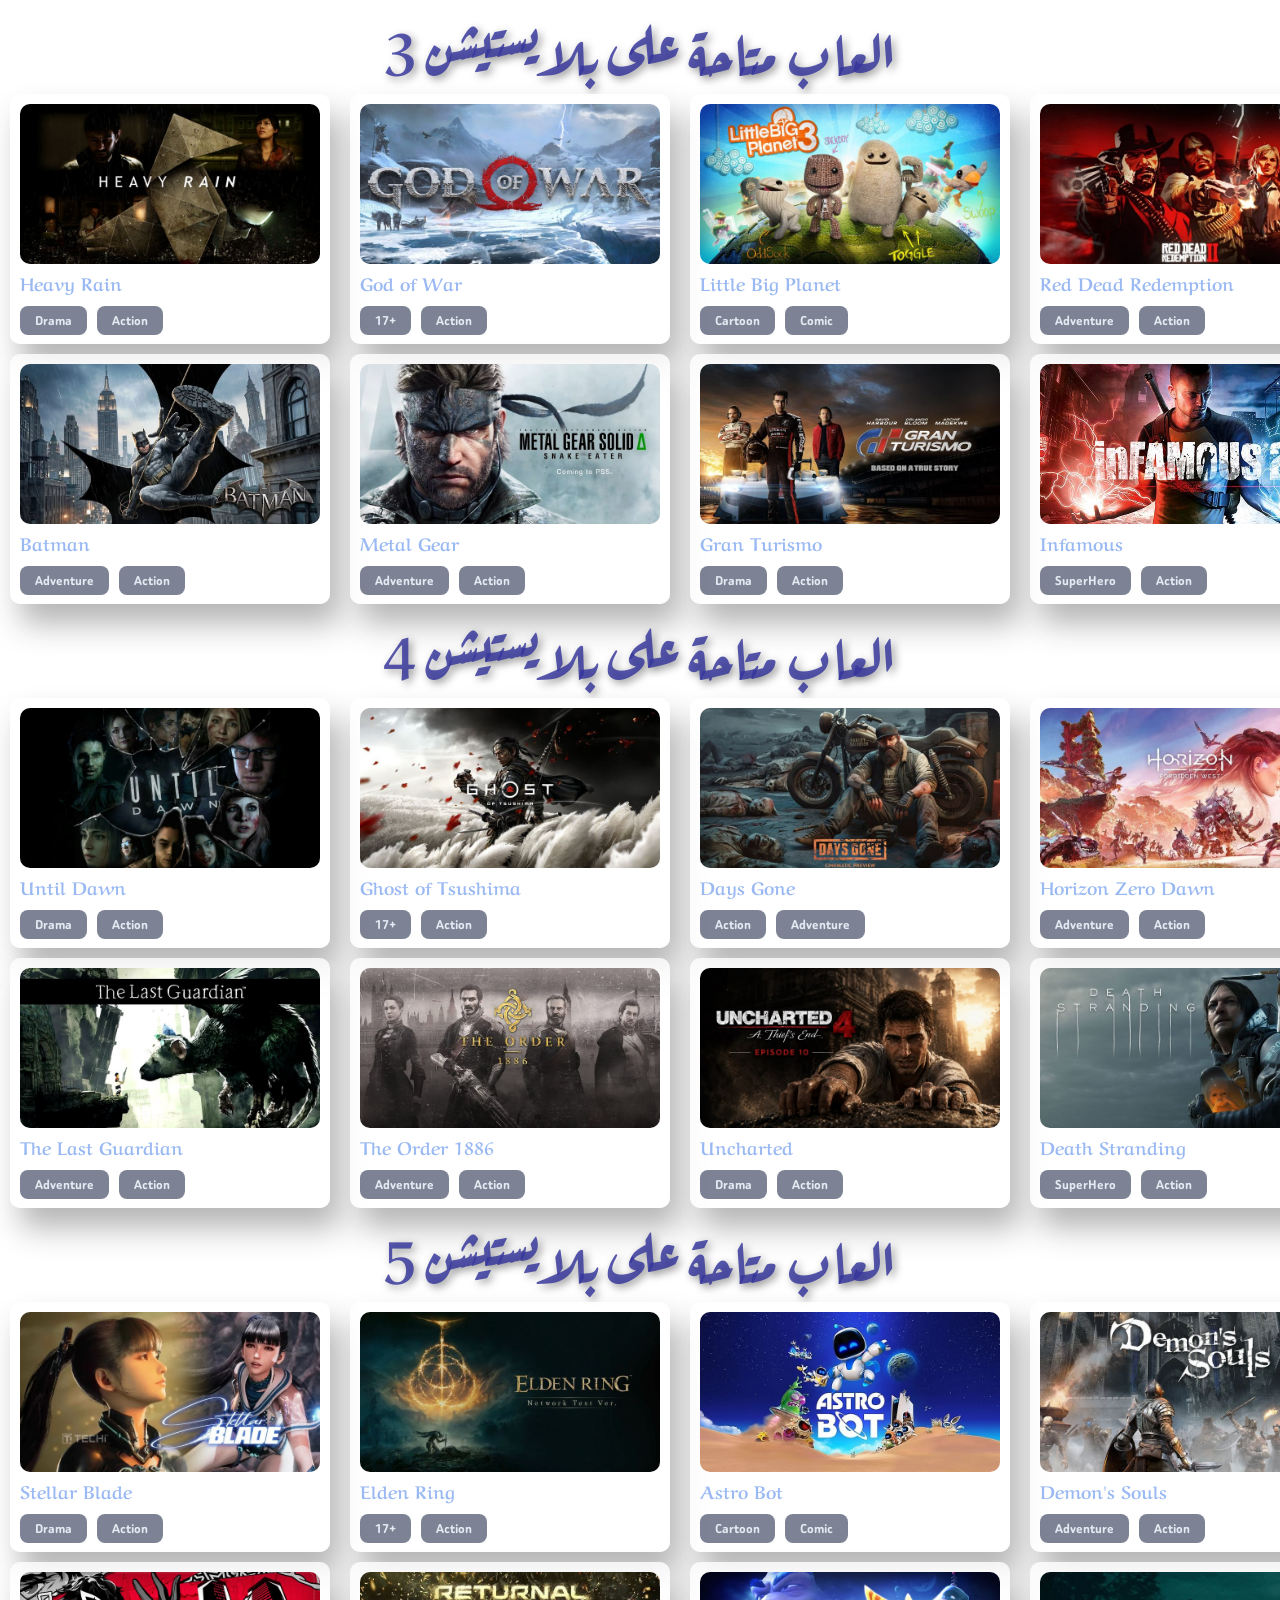
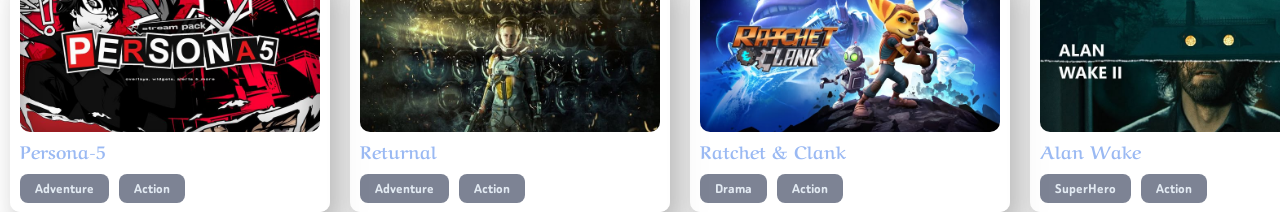
<file: Games.html>
<!DOCTYPE html>
<html lang="en">

<head>

    <meta charset="UTF-8">
    <meta name="viewport" content="width=device-width, initial-scale=1.0">

    <!-- TITLE -->
    <title>PS-Game</title>

    <!-- CSS -->
    <link rel="stylesheet" href="Games.css">

    <!-- ICON-->
    <link rel="stylesheet" href="https://cdnjs.cloudflare.com/ajax/libs/font-awesome/6.7.2/css/all.min.css">

    <!-- ARABIC FONTS-->
    <link rel="preconnect" href="https://fonts.googleapis.com">
    <link rel="preconnect" href="https://fonts.gstatic.com" crossorigin>

    <!-- ARABIC FONT-->
    <link href="https://fonts.googleapis.com/css2?family=Aref+Ruqaa:wght@400;700&display=swap" rel="stylesheet">
    <link href="https://fonts.googleapis.com/css2?family=Cascadia+Code:ital,wght@0,200..700;1,200..700&display=swap" rel="stylesheet">
    <link href="https://fonts.googleapis.com/css2?family=Beiruti:wght@200..900&display=swap" rel="stylesheet">

    <!-- ENGLISH FONT-->
    <link href="https://fonts.googleapis.com/css2?family=Outfit:wght@100..900&display=swap" rel="stylesheet">

</head>
<body>


    <div class="games-page">

        <h1>العاب متاحة على بلايستيشن 3</h1>
        <div class="cards">


            <div class="card">
                <img src="images/Heavy Rain.jpg" alt="img">
                <div class="title">
                    <h3>Heavy Rain</h3>
                    <div class="buttons">
                        <button>Drama</button>
                        <button>Action</button>
                    </div>
                </div>
            </div>


            <div class="card">
                <img src="images/god of war.jpg" alt="img">
                <div class="title">
                    <h3>God of War</h3>
                    <div class="buttons">
                        <button>17+</button>
                        <button>Action</button>
                    </div>
                </div>
            </div>


            <div class="card">
                <img src="images/little big planet.jpg" alt="img">
                <div class="title">
                    <h3>Little Big Planet</h3>
                    <div class="buttons">
                        <button>Cartoon</button>
                        <button>Comic</button>
                    </div>
                </div>
            </div>


            <div class="card">
                <img src="images/red dead redemption.jpg" alt="img">
                <div class="title">
                    <h3>Red Dead Redemption</h3>
                    <div class="buttons">
                        <button>Adventure</button>
                        <button>Action</button>
                    </div>
                </div>
            </div>


            <div class="card">
                <img src="images/batman.jpg" alt="img">
                <div class="title">
                    <h3>Batman</h3>
                    <div class="buttons">
                        <button>Adventure</button>
                        <button>Action</button>
                    </div>
                </div>
            </div>


            <div class="card">
                <img src="images/Metal Gear.jpg" alt="img">
                <div class="title">
                    <h3>Metal Gear</h3>
                    <div class="buttons">
                        <button>Adventure</button>
                        <button>Action</button>
                    </div>
                </div>
            </div>


            <div class="card">
                <img src="images/Gran Turismo.jpg" alt="img">
                <div class="title">
                    <h3>Gran Turismo</h3>
                    <div class="buttons">
                        <button>Drama</button>
                        <button>Action</button>
                    </div>
                </div>
            </div>


            <div class="card">
                <img src="images/infamous.jpg" alt="img">
                <div class="title">
                    <h3>Infamous</h3>
                    <div class="buttons">
                        <button>SuperHero</button>
                        <button>Action</button>
                    </div>
                </div>
            </div>


        </div>


        <h1>العاب متاحة على بلايستيشن  4</h1>
        <div class="cards">


            <div class="card">
                <img src="images/until dawn.jpg" alt="img">
                <div class="title">
                    <h3>Until Dawn</h3>
                    <div class="buttons">
                        <button>Drama</button>
                        <button>Action</button>
                    </div>
                </div>
            </div>


            <div class="card">
                <img src="images/ghost of tsushima.jpg" alt="img">
                <div class="title">
                    <h3>Ghost of Tsushima</h3>
                    <div class="buttons">
                        <button>17+</button>
                        <button>Action</button>
                    </div>
                </div>
            </div>


            <div class="card">
                <img src="images/Days Gone.jpg" alt="img">
                <div class="title">
                    <h3>Days Gone</h3>
                    <div class="buttons">
                        <button>Action</button>
                        <button>Adventure</button>
                    </div>
                </div>
            </div>


            <div class="card">
                <img src="images/Horizon Zero Dawn.jpg" alt="img">
                <div class="title">
                    <h3>Horizon Zero Dawn</h3>
                    <div class="buttons">
                        <button>Adventure</button>
                        <button>Action</button>
                    </div>
                </div>
            </div>


            <div class="card">
                <img src="images/the last guardian.jpg" alt="img">
                <div class="title">
                    <h3>The Last Guardian</h3>
                    <div class="buttons">
                        <button>Adventure</button>
                        <button>Action</button>
                    </div>
                </div>
            </div>


            <div class="card">
                <img src="images/The Order 1886.jpg" alt="img">
                <div class="title">
                    <h3>The Order 1886</h3>
                    <div class="buttons">
                        <button>Adventure</button>
                        <button>Action</button>
                    </div>
                </div>
            </div>


            <div class="card">
                <img src="images/UNCHARTED 4.jpg" alt="img">
                <div class="title">
                    <h3>Uncharted</h3>
                    <div class="buttons">
                        <button>Drama</button>
                        <button>Action</button>
                    </div>
                </div>
            </div>


            <div class="card">
                <img src="images/Death Stranding.jpg" alt="img">
                <div class="title">
                    <h3>Death Stranding</h3>
                    <div class="buttons">
                        <button>SuperHero</button>
                        <button>Action</button>
                    </div>
                </div>
            </div>


        </div>


        <h1>العاب متاحة على بلايستيشن  5</h1>
        <div class="cards">


            <div class="card">
                <img src="images/Stellar.jpg" alt="img">
                <div class="title">
                    <h3>Stellar Blade</h3>
                    <div class="buttons">
                        <button>Drama</button>
                        <button>Action</button>
                    </div>
                </div>
            </div>


            <div class="card">
                <img src="images/elden ring.jpg" alt="img">
                <div class="title">
                    <h3>Elden Ring</h3>
                    <div class="buttons">
                        <button>17+</button>
                        <button>Action</button>
                    </div>
                </div>
            </div>


            <div class="card">
                <img src="images/astro bot.jpg" alt="img">
                <div class="title">
                    <h3>Astro Bot</h3>
                    <div class="buttons">
                        <button>Cartoon</button>
                        <button>Comic</button>
                    </div>
                </div>
            </div>


            <div class="card">
                <img src="images/Demon's Souls.jpg" alt="img">
                <div class="title">
                    <h3>Demon's Souls</h3>
                    <div class="buttons">
                        <button>Adventure</button>
                        <button>Action</button>
                    </div>
                </div>
            </div>


            <div class="card">
                <img src="images/Persona-5.jpg" alt="img">
                <div class="title">
                    <h3>Persona-5</h3>
                    <div class="buttons">
                        <button>Adventure</button>
                        <button>Action</button>
                    </div>
                </div>
            </div>


            <div class="card">
                <img src="images/returnal.jpg" alt="img">
                <div class="title">
                    <h3>Returnal</h3>
                    <div class="buttons">
                        <button>Adventure</button>
                        <button>Action</button>
                    </div>
                </div>
            </div>


            <div class="card">
                <img src="images/Ratchet & Clank.jpg" alt="img">
                <div class="title">
                    <h3>Ratchet & Clank</h3>
                    <div class="buttons">
                        <button>Drama</button>
                        <button>Action</button>
                    </div>
                </div>
            </div>


            <div class="card">
                <img src="images/alan wake.jpg" alt="img">
                <div class="title">
                    <h3>Alan Wake</h3>
                    <div class="buttons">
                        <button>SuperHero</button>
                        <button>Action</button>
                    </div>
                </div>
            </div>


        </div>
    </div>


</body>
</html>
</file>
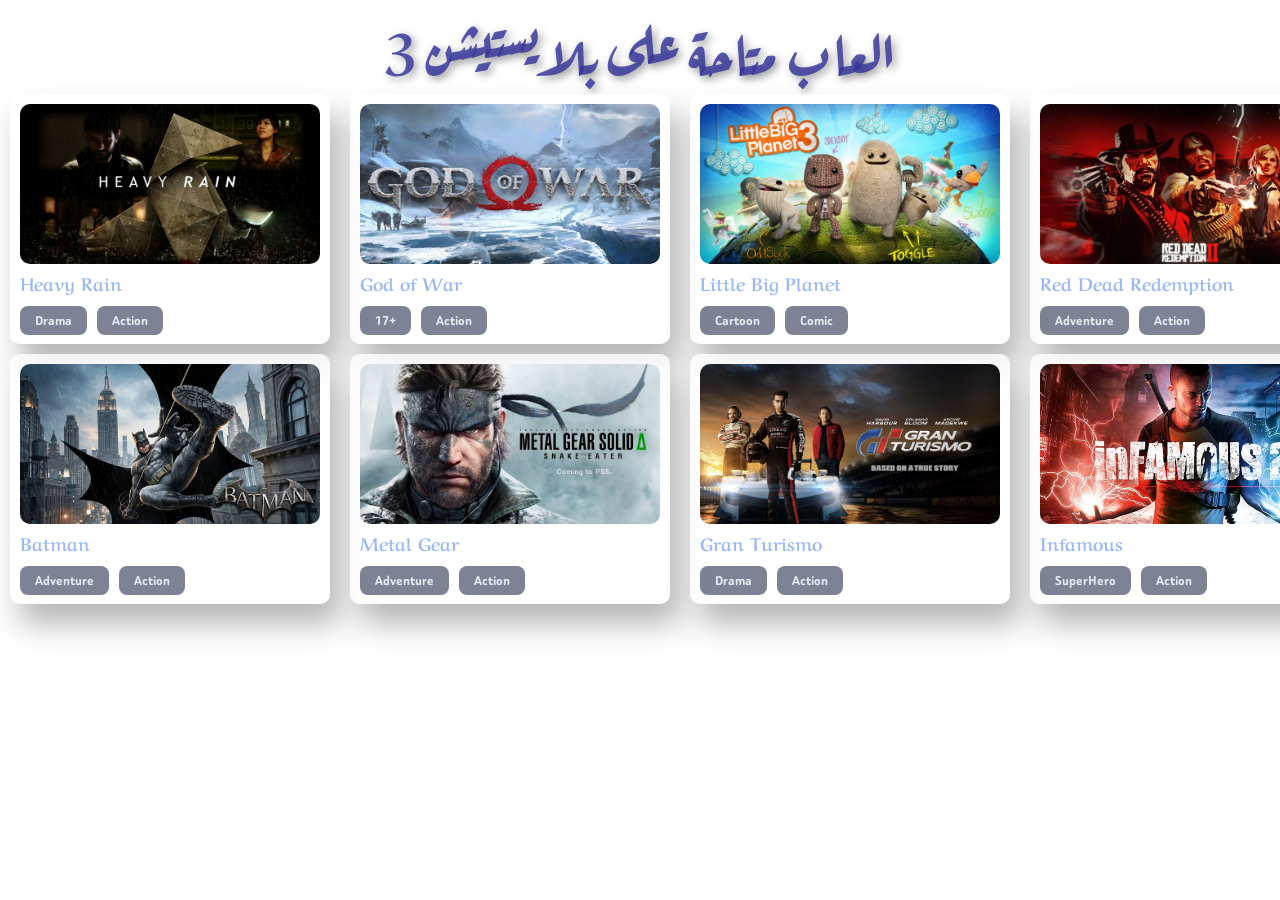
<file: ps3.html>
<!DOCTYPE html>
<html lang="en">

<head>

    <meta charset="UTF-8">
    <meta name="viewport" content="width=device-width, initial-scale=1.0">

    <!-- TITLE -->
    <title>PS-Game</title>

    <!-- CSS -->
    <link rel="stylesheet" href="Games.css">

    <!-- ICON-->
    <link rel="stylesheet" href="https://cdnjs.cloudflare.com/ajax/libs/font-awesome/6.7.2/css/all.min.css">

    <!-- ARABIC FONTS-->
    <link rel="preconnect" href="https://fonts.googleapis.com">
    <link rel="preconnect" href="https://fonts.gstatic.com" crossorigin>

    <!-- ARABIC FONT-->
    <link href="https://fonts.googleapis.com/css2?family=Aref+Ruqaa:wght@400;700&display=swap" rel="stylesheet">
    <link href="https://fonts.googleapis.com/css2?family=Cascadia+Code:ital,wght@0,200..700;1,200..700&display=swap" rel="stylesheet">
    <link href="https://fonts.googleapis.com/css2?family=Beiruti:wght@200..900&display=swap" rel="stylesheet">

    <!-- ENGLISH FONT-->
    <link href="https://fonts.googleapis.com/css2?family=Outfit:wght@100..900&display=swap" rel="stylesheet">

</head>
<body>




<div class="games-page">

        <h1>العاب متاحة على بلايستيشن 3</h1>
        <div class="cards">


            <div class="card">
                <img src="images/Heavy Rain.jpg" alt="img">
                <div class="title">
                    <h3>Heavy Rain</h3>
                    <div class="buttons">
                        <button>Drama</button>
                        <button>Action</button>
                    </div>
                </div>
            </div>


            <div class="card">
                <img src="images/god of war.jpg" alt="img">
                <div class="title">
                    <h3>God of War</h3>
                    <div class="buttons">
                        <button>17+</button>
                        <button>Action</button>
                    </div>
                </div>
            </div>


            <div class="card">
                <img src="images/little big planet.jpg" alt="img">
                <div class="title">
                    <h3>Little Big Planet</h3>
                    <div class="buttons">
                        <button>Cartoon</button>
                        <button>Comic</button>
                    </div>
                </div>
            </div>


            <div class="card">
                <img src="images/red dead redemption.jpg" alt="img">
                <div class="title">
                    <h3>Red Dead Redemption</h3>
                    <div class="buttons">
                        <button>Adventure</button>
                        <button>Action</button>
                    </div>
                </div>
            </div>


            <div class="card">
                <img src="images/batman.jpg" alt="img">
                <div class="title">
                    <h3>Batman</h3>
                    <div class="buttons">
                        <button>Adventure</button>
                        <button>Action</button>
                    </div>
                </div>
            </div>


            <div class="card">
                <img src="images/Metal Gear.jpg" alt="img">
                <div class="title">
                    <h3>Metal Gear</h3>
                    <div class="buttons">
                        <button>Adventure</button>
                        <button>Action</button>
                    </div>
                </div>
            </div>


            <div class="card">
                <img src="images/Gran Turismo.jpg" alt="img">
                <div class="title">
                    <h3>Gran Turismo</h3>
                    <div class="buttons">
                        <button>Drama</button>
                        <button>Action</button>
                    </div>
                </div>
            </div>


            <div class="card">
                <img src="images/infamous.jpg" alt="img">
                <div class="title">
                    <h3>Infamous</h3>
                    <div class="buttons">
                        <button>SuperHero</button>
                        <button>Action</button>
                    </div>
                </div>
            </div>


        </div>

</div>


</body>
</html>
</file>
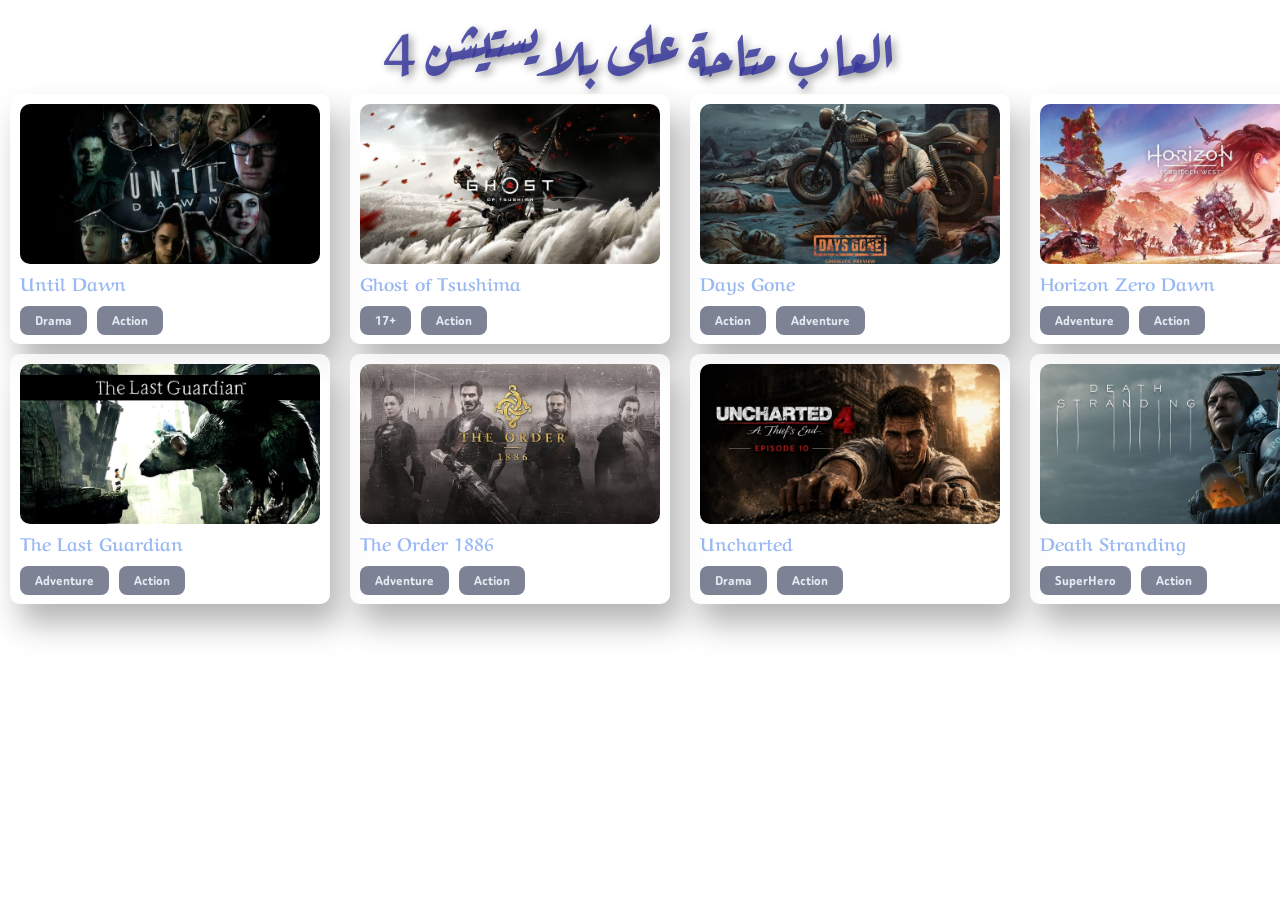
<file: ps4.html>
<!DOCTYPE html>
<html lang="en">

<head>

    <meta charset="UTF-8">
    <meta name="viewport" content="width=device-width, initial-scale=1.0">

    <!-- TITLE -->
    <title>PS-Game</title>

    <!-- CSS -->
    <link rel="stylesheet" href="Games.css">

    <!-- ICON-->
    <link rel="stylesheet" href="https://cdnjs.cloudflare.com/ajax/libs/font-awesome/6.7.2/css/all.min.css">

    <!-- ARABIC FONTS-->
    <link rel="preconnect" href="https://fonts.googleapis.com">
    <link rel="preconnect" href="https://fonts.gstatic.com" crossorigin>

    <!-- ARABIC FONT-->
    <link href="https://fonts.googleapis.com/css2?family=Aref+Ruqaa:wght@400;700&display=swap" rel="stylesheet">
    <link href="https://fonts.googleapis.com/css2?family=Cascadia+Code:ital,wght@0,200..700;1,200..700&display=swap" rel="stylesheet">
    <link href="https://fonts.googleapis.com/css2?family=Beiruti:wght@200..900&display=swap" rel="stylesheet">

    <!-- ENGLISH FONT-->
    <link href="https://fonts.googleapis.com/css2?family=Outfit:wght@100..900&display=swap" rel="stylesheet">

</head>
<body>


    <div class="games-page">


        <h1>العاب متاحة على بلايستيشن  4</h1>
        <div class="cards">


            <div class="card">
                <img src="images/until dawn.jpg" alt="img">
                <div class="title">
                    <h3>Until Dawn</h3>
                    <div class="buttons">
                        <button>Drama</button>
                        <button>Action</button>
                    </div>
                </div>
            </div>


            <div class="card">
                <img src="images/ghost of tsushima.jpg" alt="img">
                <div class="title">
                    <h3>Ghost of Tsushima</h3>
                    <div class="buttons">
                        <button>17+</button>
                        <button>Action</button>
                    </div>
                </div>
            </div>


            <div class="card">
                <img src="images/Days Gone.jpg" alt="img">
                <div class="title">
                    <h3>Days Gone</h3>
                    <div class="buttons">
                        <button>Action</button>
                        <button>Adventure</button>
                    </div>
                </div>
            </div>


            <div class="card">
                <img src="images/Horizon Zero Dawn.jpg" alt="img">
                <div class="title">
                    <h3>Horizon Zero Dawn</h3>
                    <div class="buttons">
                        <button>Adventure</button>
                        <button>Action</button>
                    </div>
                </div>
            </div>


            <div class="card">
                <img src="images/the last guardian.jpg" alt="img">
                <div class="title">
                    <h3>The Last Guardian</h3>
                    <div class="buttons">
                        <button>Adventure</button>
                        <button>Action</button>
                    </div>
                </div>
            </div>


            <div class="card">
                <img src="images/The Order 1886.jpg" alt="img">
                <div class="title">
                    <h3>The Order 1886</h3>
                    <div class="buttons">
                        <button>Adventure</button>
                        <button>Action</button>
                    </div>
                </div>
            </div>


            <div class="card">
                <img src="images/UNCHARTED 4.jpg" alt="img">
                <div class="title">
                    <h3>Uncharted</h3>
                    <div class="buttons">
                        <button>Drama</button>
                        <button>Action</button>
                    </div>
                </div>
            </div>


            <div class="card">
                <img src="images/Death Stranding.jpg" alt="img">
                <div class="title">
                    <h3>Death Stranding</h3>
                    <div class="buttons">
                        <button>SuperHero</button>
                        <button>Action</button>
                    </div>
                </div>
            </div>


        </div>

    </div>
    
</body>
</html>
</file>
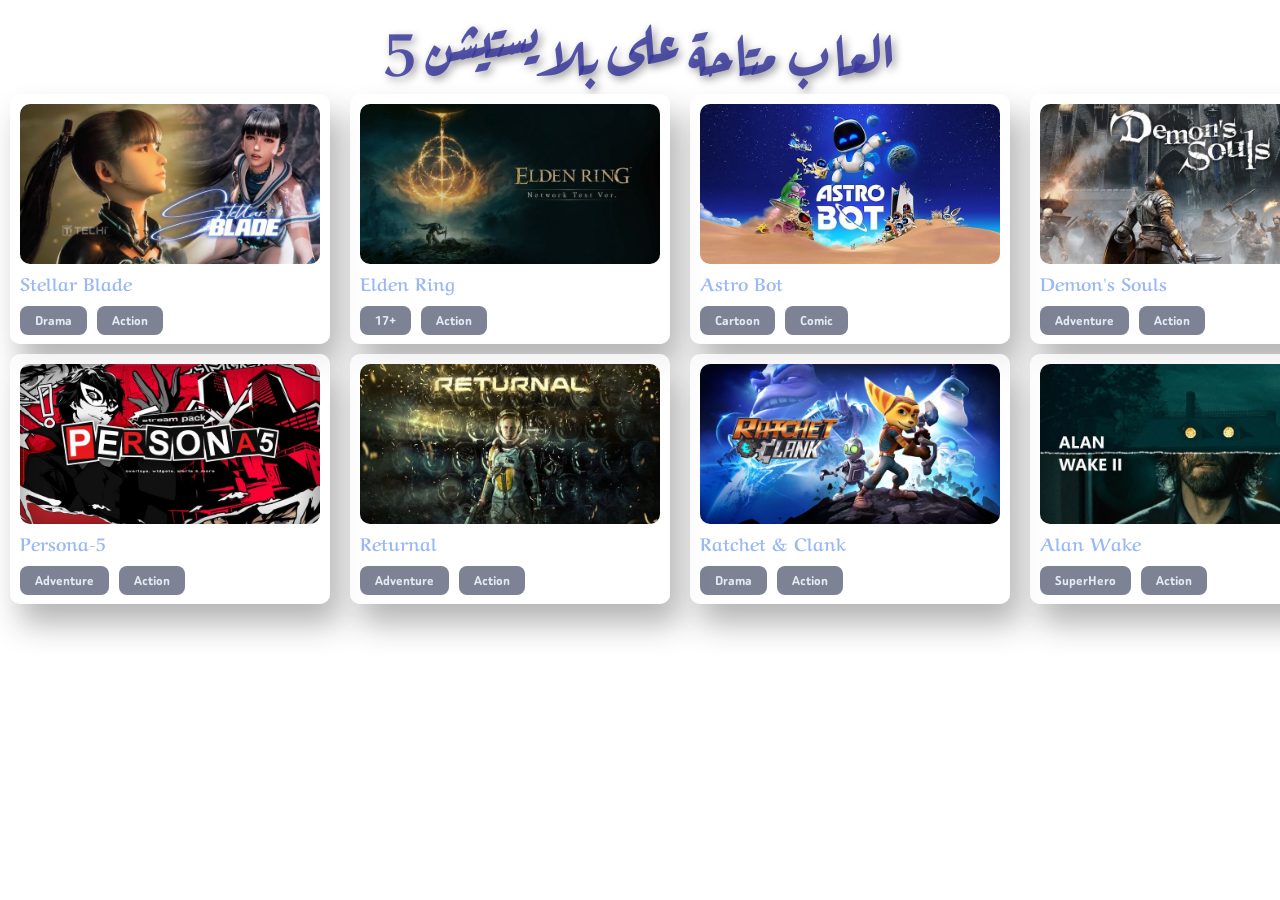
<file: ps5.html>
<!DOCTYPE html>
<html lang="en">

<head>

    <meta charset="UTF-8">
    <meta name="viewport" content="width=device-width, initial-scale=1.0">

    <!-- TITLE -->
    <title>PS-Game</title>

    <!-- CSS -->
    <link rel="stylesheet" href="Games.css">

    <!-- ICON-->
    <link rel="stylesheet" href="https://cdnjs.cloudflare.com/ajax/libs/font-awesome/6.7.2/css/all.min.css">

    <!-- ARABIC FONTS-->
    <link rel="preconnect" href="https://fonts.googleapis.com">
    <link rel="preconnect" href="https://fonts.gstatic.com" crossorigin>

    <!-- ARABIC FONT-->
    <link href="https://fonts.googleapis.com/css2?family=Aref+Ruqaa:wght@400;700&display=swap" rel="stylesheet">
    <link href="https://fonts.googleapis.com/css2?family=Cascadia+Code:ital,wght@0,200..700;1,200..700&display=swap" rel="stylesheet">
    <link href="https://fonts.googleapis.com/css2?family=Beiruti:wght@200..900&display=swap" rel="stylesheet">

    <!-- ENGLISH FONT-->
    <link href="https://fonts.googleapis.com/css2?family=Outfit:wght@100..900&display=swap" rel="stylesheet">

</head>
<body>




<div class="games-page">



    <h1>العاب متاحة على بلايستيشن  5</h1>
        <div class="cards">


            <div class="card">
                <img src="images/Stellar.jpg" alt="img">
                <div class="title">
                    <h3>Stellar Blade</h3>
                    <div class="buttons">
                        <button>Drama</button>
                        <button>Action</button>
                    </div>
                </div>
            </div>


            <div class="card">
                <img src="images/elden ring.jpg" alt="img">
                <div class="title">
                    <h3>Elden Ring</h3>
                    <div class="buttons">
                        <button>17+</button>
                        <button>Action</button>
                    </div>
                </div>
            </div>


            <div class="card">
                <img src="images/astro bot.jpg" alt="img">
                <div class="title">
                    <h3>Astro Bot</h3>
                    <div class="buttons">
                        <button>Cartoon</button>
                        <button>Comic</button>
                    </div>
                </div>
            </div>


            <div class="card">
                <img src="images/Demon's Souls.jpg" alt="img">
                <div class="title">
                    <h3>Demon's Souls</h3>
                    <div class="buttons">
                        <button>Adventure</button>
                        <button>Action</button>
                    </div>
                </div>
            </div>


            <div class="card">
                <img src="images/Persona-5.jpg" alt="img">
                <div class="title">
                    <h3>Persona-5</h3>
                    <div class="buttons">
                        <button>Adventure</button>
                        <button>Action</button>
                    </div>
                </div>
            </div>


            <div class="card">
                <img src="images/returnal.jpg" alt="img">
                <div class="title">
                    <h3>Returnal</h3>
                    <div class="buttons">
                        <button>Adventure</button>
                        <button>Action</button>
                    </div>
                </div>
            </div>


            <div class="card">
                <img src="images/Ratchet & Clank.jpg" alt="img">
                <div class="title">
                    <h3>Ratchet & Clank</h3>
                    <div class="buttons">
                        <button>Drama</button>
                        <button>Action</button>
                    </div>
                </div>
            </div>


            <div class="card">
                <img src="images/alan wake.jpg" alt="img">
                <div class="title">
                    <h3>Alan Wake</h3>
                    <div class="buttons">
                        <button>SuperHero</button>
                        <button>Action</button>
                    </div>
                </div>
            </div>


        </div>



</div>

</body>
</html>
</file>
<file: Games.css>
* {
    margin: 0;
    padding: 0;
    box-sizing: border-box;
    scroll-behavior: smooth;
}

body {
    background-color: rgb(255, 255, 255);
}

.games-page h1 {
    font-size: 60px;
    font-family:"Aref Ruqaa", serif ;
    color: rgba(54, 54, 156, 0.836);
    text-align: center;
    text-shadow: 3px 3px 8px rgba(0, 0, 0, 0.4);
}

.cards {
    display: grid;
    grid-template-columns: repeat(4 , 1fr);
    gap: 10px;
}

.card {
    width: 320px;
    height: 250px;
    background-color: rgba(255, 255, 255, 0.788);
    border-radius: 10px;
    margin-left: 10px;
    box-shadow: 10px 20px 30px rgba(37, 37, 37, 0.336);
}

.card img {
    width: 300px;
    height: 160px;
    object-fit: cover;
    margin-left: 10px;
    margin-top: 10px;
    border-radius: 10px;
    transition: .3s;
}

.cards .card:hover {
    transform: translateY(-5px);
}

.title h3 {
    font-size: 18px;
    color: rgb(154, 185, 243);
    margin-left: 10px;
    font-family:"Aref Ruqaa", serif ;
    font-weight: 900;
}

.buttons {
    display: flex;
    justify-content: left;
    gap: 10px;
    margin-left: 10px;
}

.buttons button {
    background-color: #07123385;
    padding: 5px 15px;
    border-radius: 8px;
    border-style: none;
    color: rgba(240, 248, 255, 0.877);
    font-family:"Beiruti", sans-serif ;
    font-size: 15px;
    font-weight: 700;
    margin-top: 10px;
}



/* نسخة التليفون */
@media (max-width: 768px) {

    .games-page {
        padding: 15px 10px;
    }

    .games-page h1 {
        font-size: 38px;
        margin-bottom: 20px;
    }

    .cards {
        grid-template-columns: repeat(2, minmax(0, 1fr));
        gap: 15px 10px;
        width: 100%;
    }

    .card {
        width: 100%;
        height: auto;
        min-width: 0;
        margin-left: 0;
        padding: 8px;
        border-radius: 10px;
    }

    .card img {
        width: 100%;
        height: 110px;
        object-fit: contain;
        margin: 0;
        border-radius: 8px;
    }

    .title h3 {
        font-size: 15px;
        margin: 8px 0 0;
        text-align: center;
    }

    .buttons {
        justify-content: center;
        flex-wrap: wrap;
        gap: 5px;
        margin: 5px 0 0;
    }

    .buttons button {
        font-size: 12px;
        padding: 5px 8px;
        margin-top: 5px;
    }
}

/* الشاشات الصغيرة جدًا */
@media (max-width: 380px) {

    .games-page h1 {
        font-size: 32px;
    }

    .cards {
        gap: 10px 8px;
    }

    .card img {
        height: 90px;
    }

    .title h3 {
        font-size: 13px;
    }

    .buttons button {
        font-size: 11px;
        padding: 5px 6px;
    }
}
</file>
